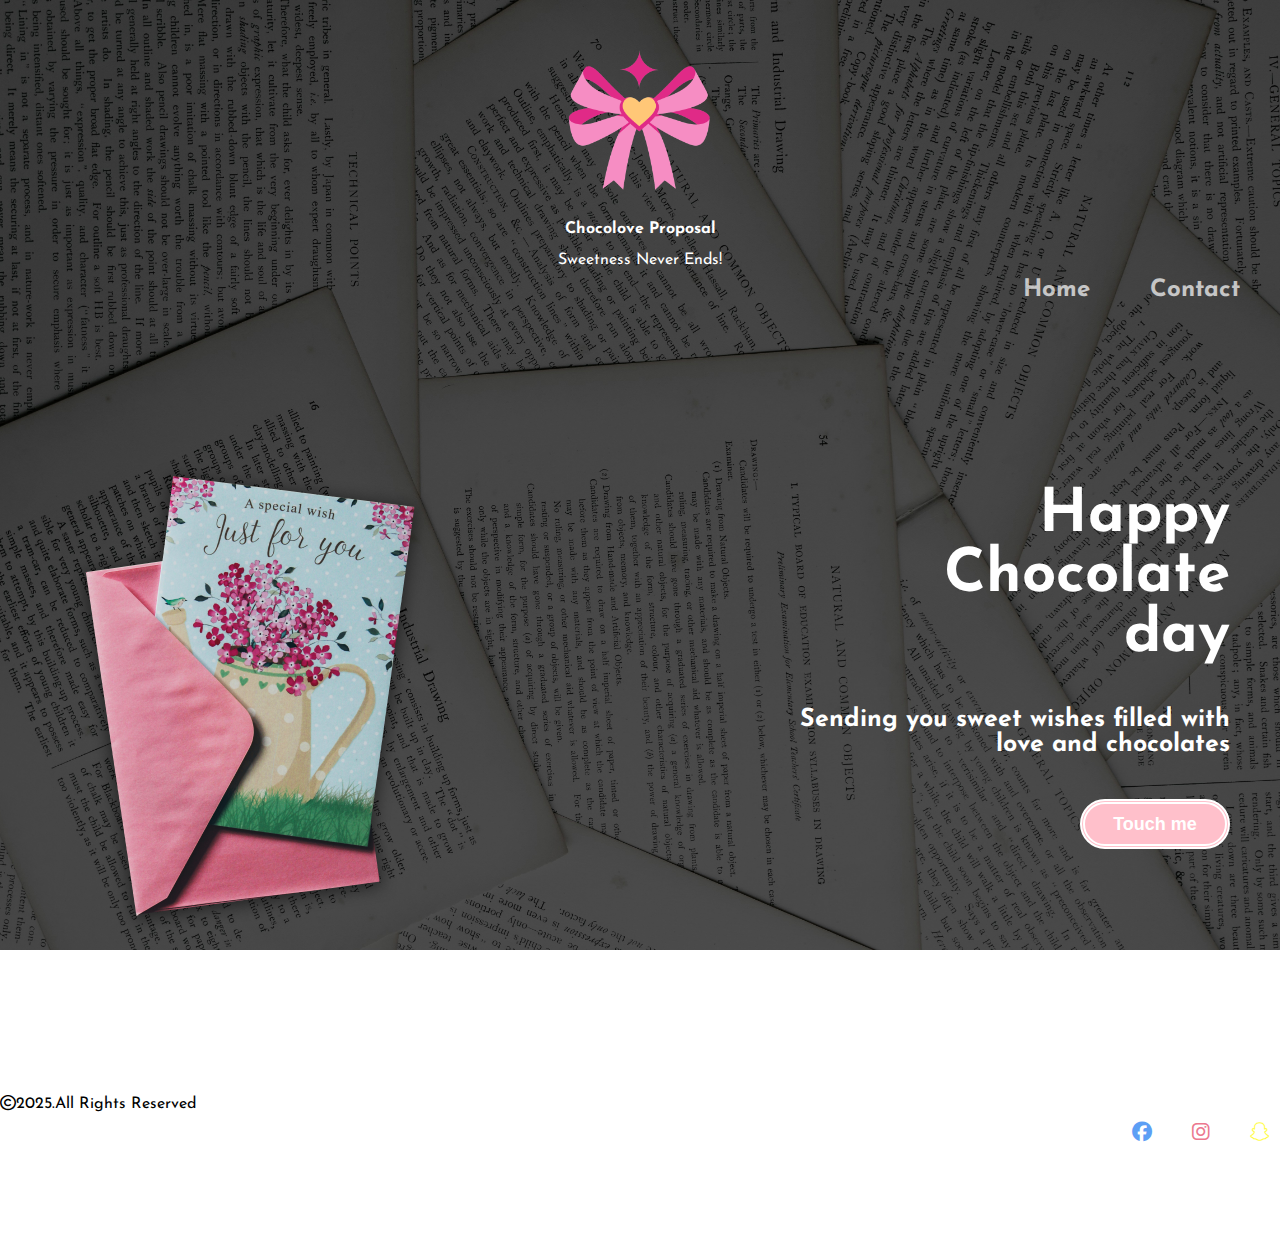
<file: index.html>
<!DOCTYPE html>
<html lang="en">
<head>
    <meta charset="UTF-8">
    <meta name="viewport" content="width=device-width, initial-scale=1.0">
    <title>Chocolove</title>
    <link rel = "stylesheet" href="style.css">
    <link rel="preconnect" href="https://fonts.googleapis.com">
    <link rel="preconnect" href="https://fonts.gstatic.com" crossorigin>
    <link href="https://fonts.googleapis.com/css2?family=Josefin+Sans:ital,wght@0,100..700;1,100..700&family=Montserrat:ital,wght@0,100..900;1,100..900&family=Poppins:wght@300;400;500;600;700&display=swap" rel="stylesheet">
    <link rel="stylesheet" href="https://cdnjs.cloudflare.com/ajax/libs/font-awesome/6.7.2/css/all.min.css" integrity="sha512-Evv84Mr4kqVGRNSgIGL/F/aIDqQb7xQ2vcrdIwxfjThSH8CSR7PBEakCr51Ck+w+/U6swU2Im1vVX0SVk9ABhg==" crossorigin="anonymous" referrerpolicy="no-referrer" />
</head>
<body>
    <div class="body">
        
        <div class="header">

            <div class="logo">
                <img src="logo.png" alt="logo">
                <h4 style="color: white;">Chocolove Proposal</h4>
                <p style="color: white;">Sweetness Never Ends!</p>
            </div>
    
    
            <div class="pages">
                <div class="home">
                    <a href="index.html">
                        Home
                    </a>
                </div>
    
                <div class="contact">
                    <a href="contact.html">
                        Contact
                    </a>
                </div>
    
            </div>
        </div>
        <br><br><br><br><br><br><br><br><br>
        <div class="banner">
            
            <div class="card">
                <img src="card.png" alt="card">
            </div>
            <div class="wish">
                <h1 style="color: white;">Happy Chocolate <br>day</h1>
                <h5 style="color: white;">Sending you sweet wishes filled with love and chocolates</h5>
                <button id = "greeting"><a href="greeting.html">Touch me</a></button>
            </div>
        </div>
    </div>
    
</body>
<br><br><br><br><br><br><br><br><br>

<footer>
    <div class="footer" style="background-color: white;">
        <div class="copyright"><i class="fa-regular fa-copyright"></i>2025.All Rights Reserved</div>
        <div class="social">
            <a href="https://www.facebook.com/share/18ZFsu8qre/" target="_blank" class="facebook">
                <i class="fa-brands fa-facebook"></i>
            </a>
            <a href="https://www.instagram.com/arkasalbum" target="_blank" class="instagram">
                <i class="fa-brands fa-instagram"></i>
            </a>
            <a href="https://www.snapchat.com/add/yourusername" target="_blank" class="snapchat">
                <i class="fa-brands fa-snapchat"></i>
            </a>
        </div>
        
    </div>
</footer>
</html>
</file>
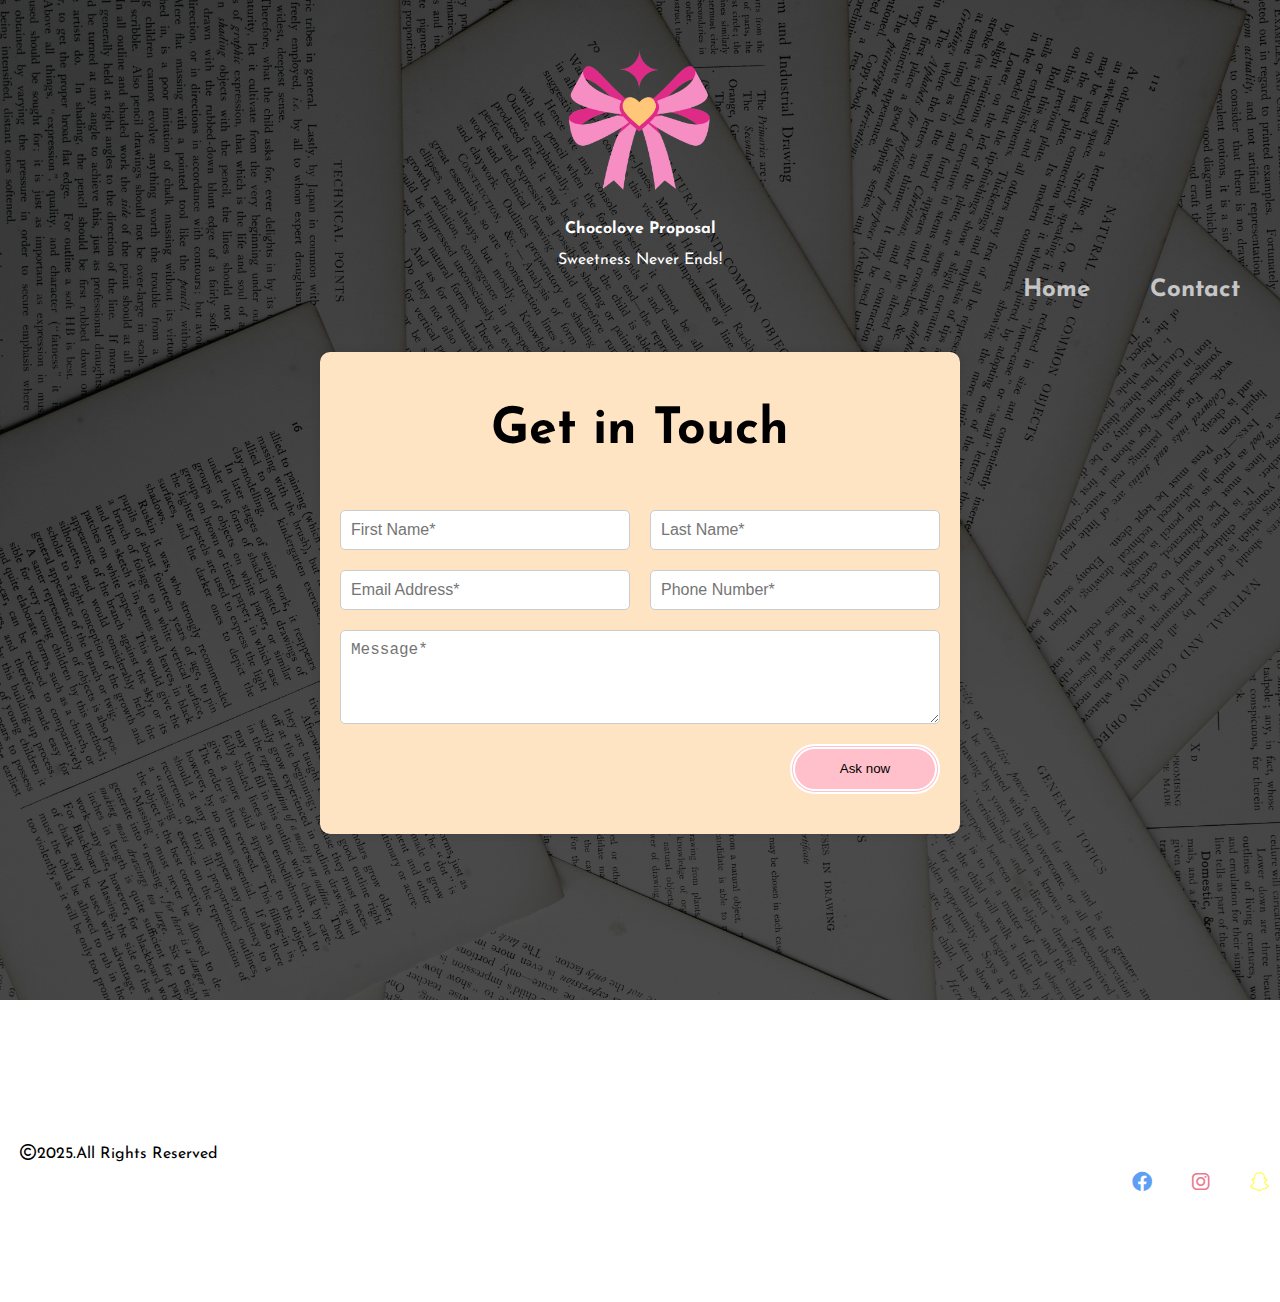
<file: contact.html>
<!DOCTYPE html>
<html lang="en">
<head>
    <meta charset="UTF-8">
    <meta name="viewport" content="width=device-width, initial-scale=1.0">
    <title>Contact</title>
    <link rel="stylesheet" href="contact.css">
    <link rel="preconnect" href="https://fonts.googleapis.com">
    <link rel="preconnect" href="https://fonts.gstatic.com" crossorigin>
    <link href="https://fonts.googleapis.com/css2?family=Josefin+Sans:ital,wght@0,100..700;1,100..700&family=Montserrat:ital,wght@0,100..900;1,100..900&family=Poppins:wght@300;400;500;600;700&display=swap" rel="stylesheet">
    <link rel="stylesheet" href="https://cdnjs.cloudflare.com/ajax/libs/font-awesome/6.0.0-beta3/css/all.min.css">
</head>
<body>
    <div class="body">
        <div class="header">
            <div class="logo">
                <img src="logo.png" alt="logo">
                <h4 style="color: white;">Chocolove Proposal</h4>
                <p style="color: white;">Sweetness Never Ends!</p>
            </div>
            <div class="pages">
                <div class="home">
                    <a href="index.html">Home</a>
                </div>
                <div class="contact">
                    <a href="contact.html">Contact</a>
                </div>
            </div>
        </div>
        <div class="contactform">
            <h1>Get in Touch</h1>
            <form class="form" action="/action">
                <div class="form-row">
                    <input type="text" id="fname" name="fname" required placeholder="First Name*">
                    <input type="text" id="lname" name="lname" required placeholder="Last Name*">
                </div>
                <div class="form-row">
                    <input type="email" id="email" name="email" required placeholder="Email Address*">
                    <input type="tel" id="phone" name="phone" required placeholder="Phone Number*">
                </div>
                <div class="form-row">
                    <textarea id="message" name="message" required placeholder="Message*" rows="4"></textarea>
                </div>
                <div class="form-row">
                    <button id="ask" type="submit">Ask now</button>
                </div>
            </form>
        </div>
    </div>
    <br><br><br><br><br><br><br><br><br>
    <footer>
        <div class="footer">
            <div class="copyright"><i class="fa-regular fa-copyright"></i>2025.All Rights Reserved</div>

            <div class="social">
                <a href="https://www.facebook.com/share/18ZFsu8qre/" target="_blank" class="facebook">
                    <i class="fa-brands fa-facebook"></i>
                </a>
                <a href="https://www.instagram.com/arkasalbum" target="_blank" class="instagram">
                    <i class="fa-brands fa-instagram"></i>
                </a>
                <a href="https://www.snapchat.com/add/yourusername" target="_blank" class="snapchat">
                    <i class="fa-brands fa-snapchat"></i>
                </a>
            </div>
            
        </div>
    </footer>
</body>
</html>
</file>
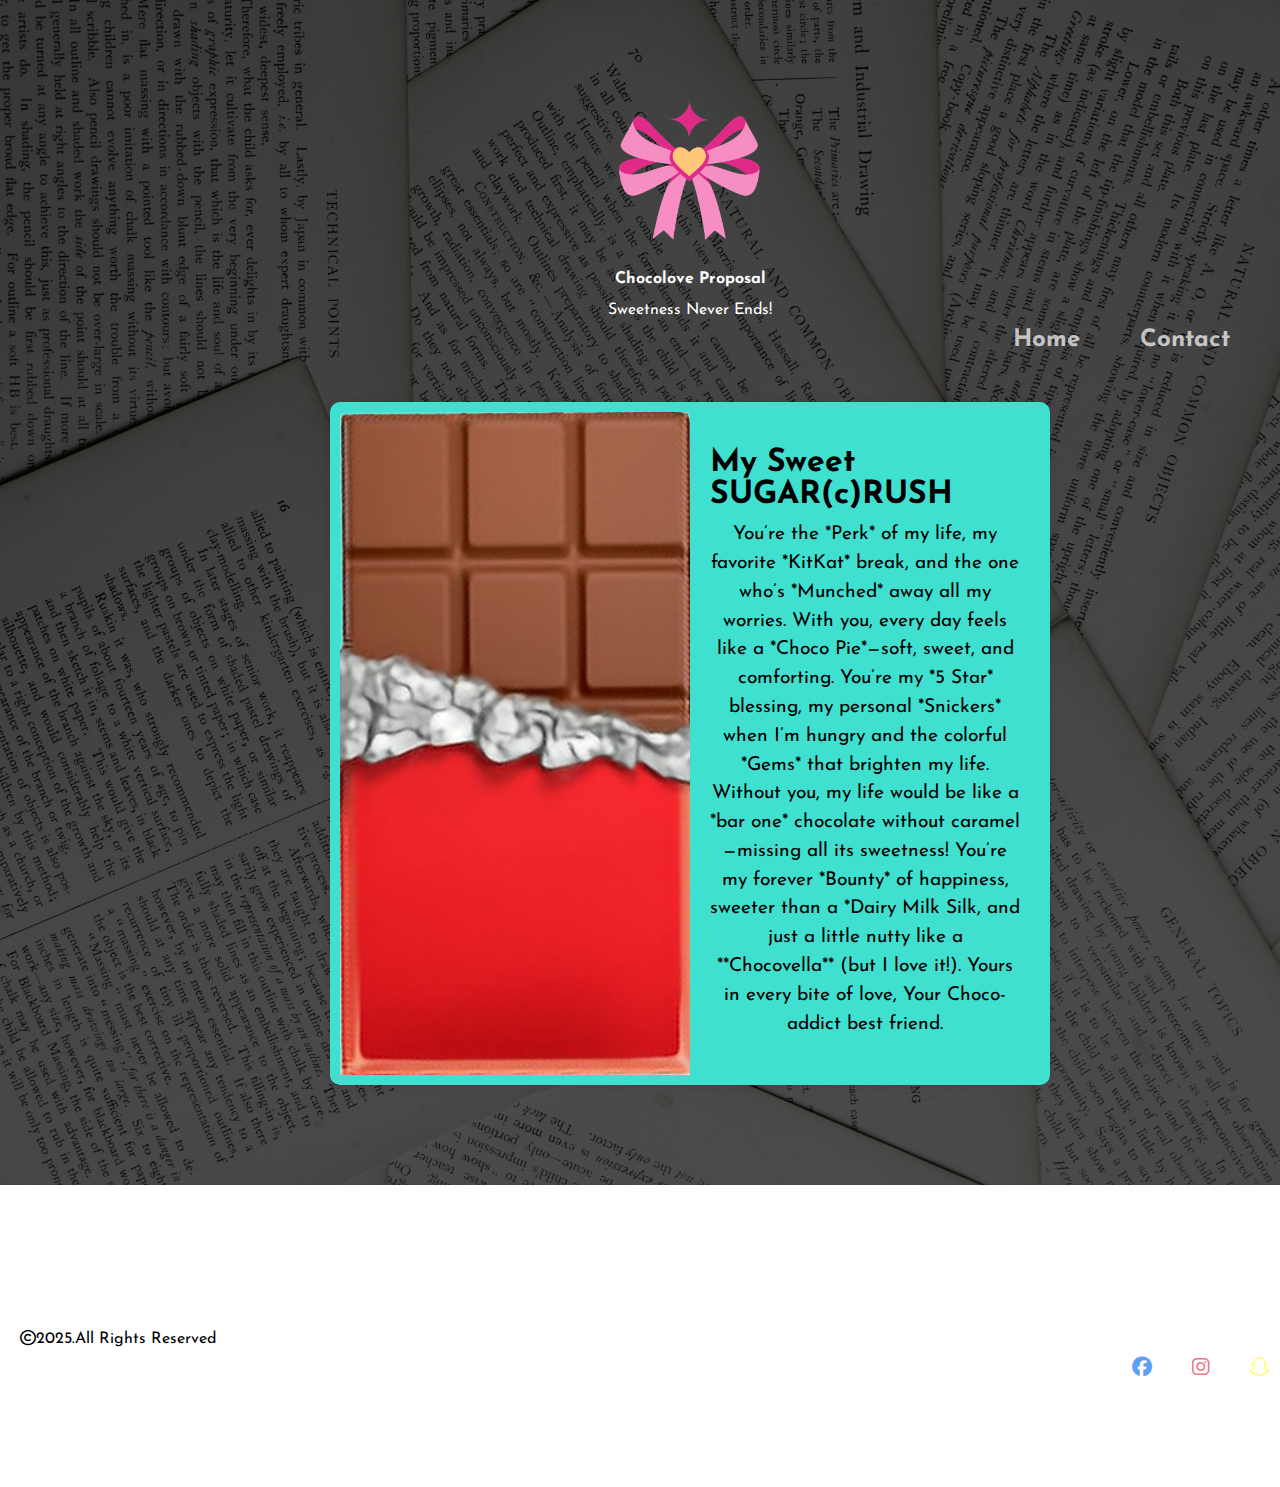
<file: greeting.html>
<!DOCTYPE html>
<html lang="en">
<head>
    <meta charset="UTF-8">
    <meta name="viewport" content="width=device-width, initial-scale=1.0">
    <title>Greeting</title>
    <link rel = "stylesheet" href="greeting.css">
    <link rel="preconnect" href="https://fonts.googleapis.com">
    <link rel="preconnect" href="https://fonts.gstatic.com" crossorigin>
    <link href="https://fonts.googleapis.com/css2?family=Josefin+Sans:ital,wght@0,100..700;1,100..700&family=Montserrat:ital,wght@0,100..900;1,100..900&family=Poppins:wght@300;400;500;600;700&display=swap" rel="stylesheet">
    <link rel="stylesheet" href="https://cdnjs.cloudflare.com/ajax/libs/font-awesome/6.7.2/css/all.min.css" integrity="sha512-Evv84Mr4kqVGRNSgIGL/F/aIDqQb7xQ2vcrdIwxfjThSH8CSR7PBEakCr51Ck+w+/U6swU2Im1vVX0SVk9ABhg==" crossorigin="anonymous" referrerpolicy="no-referrer" />
    
</head>
<body>
    <div class="body">
        <div class="header">

            <div class="logo">
                <img src="logo.png" alt="logo">
                <h4 style="color: white;">Chocolove Proposal</h4>
                <p style="color: white;">Sweetness Never Ends!</p>
            </div>
    
    
            <div class="pages">
                <div class="home">
                    <a href="index.html">
                        Home
                    </a>
                </div>
    
                <div class="contact">
                    <a href="contact.html">
                        Contact
                    </a>
                </div>
    
            </div>
    
        </div>
    
        <div class="card">
            <img src="chocolate.png" alt="Client Image">
            <div class="container">
                <h1>My Sweet SUGAR(c)RUSH</h1>
                <p> You’re the *Perk* of my life, my favorite *KitKat* break, and the one who’s *Munched* away all my worries.
                     With you, every day feels like a *Choco Pie*—soft, sweet, and comforting.  
                    You’re my *5 Star* blessing, my personal *Snickers* when I’m hungry and the colorful *Gems* that brighten 
                    my life. Without you, my life would be like a *bar one* chocolate  without caramel—missing all its sweetness!  
                    You’re my forever *Bounty* of happiness, sweeter than a *Dairy Milk Silk, and just a little nutty like a 
                    **Chocovella** (but I love it!).  
                    
                    Yours in every bite of love,  
                    Your Choco-addict best friend.
                    </p>
            </div>
        </div>
    </div>
    
</body>
<br><br><br><br><br><br><br><br><br>
<footer>
    <div class="footer" style="background-color: white;">
        <div class="copyright"><i class="fa-regular fa-copyright"></i>2025.All Rights Reserved</div>
        <div class="social">
            <a href="https://www.facebook.com/share/18ZFsu8qre/" target="_blank" class="facebook">
                <i class="fa-brands fa-facebook"></i>
            </a>
            <a href="https://www.instagram.com/arkasalbum" target="_blank" class="instagram">
                <i class="fa-brands fa-instagram"></i>
            </a>
            <a href="https://www.snapchat.com/add/yourusername" target="_blank" class="snapchat">
                <i class="fa-brands fa-snapchat"></i>
            </a>
        </div>
        
        </div>
    </div>
</footer>

</html>
</file>
<file: style.css>
body {
    font-family: 'Josefin Sans', sans-serif;
   margin: 0; /* Remove default margin */
    padding: 0; /* Remove default padding */
    overflow-x: hidden; /* Prevent horizontal scrolling */

}

.body{
    background-image: url('bg-image.jpg');
    background-size: cover; /* Ensures the background image covers the entire element */
    background-position: center; /* Centers the background image */
    background-repeat: no-repeat; /* Prevents the background image from repeating */
    min-height: 100vh; /* Ensures the .body element takes up at least the full viewport height */
    width: 100vw;
    margin: 0;
    padding: 0;
    
}
.pages{
    display: flex;
    gap: 20px;
    justify-content: right;
    font-weight: 900;
    font-size: 150%;
    
}
a{
    text-decoration: none;
    color: white;
    opacity: 0.7;
}

.contact a, .home a{
    padding-right: 40px;
}
.contact a:hover, .home a:hover{
    text-decoration: pink underline;
    color: white;
    opacity: 1;
    text-underline-offset: 10px;
    text-decoration-thickness: 4px;
}


p{
    text-align: center;
    line-height: 0.2;
    
}
.logo{
    text-align: center;
}

.logo img{
    display: block;
    margin: 0 auto;
    padding-top: 50px;
    height: 150px;
}



.wish {
    text-align: right;
   
    font-size: 30px;
    padding-right: 50px;
}

#greeting{
     border-radius: 25px;
     height: 50px;
     width: 150px;
     background-color: pink;
     border: double;
     border-color: white;
     border-width: 5px;
}
#greeting a{
    font-size: large;
    font-weight: 900;
    color: white;
    opacity: 1;
}

#greeting:hover{
    background-color: rgb(30, 3, 1);
    border-color: pink;
}

#greeting a:hover{
    color: pink;
}
.banner{
    display: flex;
    gap: 250px;
}


.card img{
    height: 500px;
    
}

.footer{
  padding-bottom: 100px;
}

.social{
    display: flex;
    justify-content: right;
}
  
.social {
    display: flex;
    justify-content: right;
    gap: 20px; /* Ensures spacing between icons */
}

.social a {
    text-decoration: none;
    padding: 10px;
    font-size: 10px; /* Default icon size */
    color: inherit; /* Keeps original color */
    transition: transform 0.3s ease-in-out; /* Smooth animation */
}

.facebook i {
    font-size: 20px; /* Facebook icon size */
    color: #1877F2;
}

.instagram i {
    font-size: 20px; /* Instagram icon size */
    color: #E4405F;
}

.snapchat i {
    font-size: 20px; /* Snapchat icon size */
    color: #FFFC00;
}

.social a:hover {
    transform: scale(1.2); /* Slight zoom effect on hover */
}



@media (max-width: 768px) {
    .body{
        padding-bottom: 10px;
    }
    .pages {
        flex-direction: column;
        align-items: center;
        font-size: 120%;
    }

    .contact a, .home a {
        padding-right: 0;
        margin-bottom: 10px;
        
    }

    .logo{
        padding-bottom: 10px;
    }

    .wish {
        text-align: center;
        font-size: 24px;
        padding-right: 0;
    }

    .banner {
        flex-direction: column;
        gap: 20px;
        align-items: center;
    }

    .card img {
        width: 100%;
        height: auto;
    }

    .card .container {
        width: 100%;
        padding: 10px;
    }

    .footer {
        flex-direction: column;
        align-items: center;
        padding-bottom: 50px;
    }

    .social {
        justify-content: center;
        padding-right: 0;
        margin-top: 20px;
    }
}

@media (max-width: 480px) {
    .pages {
        font-size: 100%;
    }

    .wish {
        font-size: 20px;
    }

    .card {
        width: 90%;
        margin: 20px auto;
    }

    .card .container h1 {
        font-size: 1.5em;
    }

    .card .container p {
        font-size: 1em;
    }

    .logo img {
        height: 100px;
    }

    .footer {
        padding-bottom: 30px;
    }
}
</file>
<file: contact.css>
body {
    font-family: 'Josefin Sans', sans-serif;
    margin: 0; /* Remove default margin */
    padding: 0; /* Remove default padding */
    overflow-x: hidden; /* Prevent horizontal scrolling */
}

.body {
    background-image: url('bg-image.jpg');
    background-size: cover; /* Ensures the background image covers the entire element */
    background-position: center; /* Centers the background image */
    background-repeat: no-repeat; /* Prevents the background image from repeating */
    min-height: 100vh; /* Ensures the .body element takes up at least the full viewport height */
    width: 100vw; /* Ensures the .body element takes up the full viewport width */
    margin: 0; /* Remove default margin */
    padding: 0; /* Remove default padding */
    padding-bottom: 100px; /* Add space at the bottom */
}

.pages {
    display: flex;
    gap: 20px;
    justify-content: right;
    font-weight: 900;
    font-size: 150%;
}

a {
    text-decoration: none;
    color: white;
    opacity: 0.7;
}

.contact a, .home a {
    padding-right: 40px;
}

.contact a:hover, .home a:hover {
    text-decoration: pink underline;
    color: white;
    opacity: 1;
    text-underline-offset: 10px;
    text-decoration-thickness: 4px;
}

p {
    text-align: center;
    line-height: 0.2;
}

.logo {
    text-align: center;
}

.logo img {
    display: block;
    margin: 0 auto;
    padding-top: 50px;
    height: 150px;
}

.footer {
    padding-bottom: 100px;
}

.social {
    display: flex;
    justify-content: right;
    gap: 20px; /* Ensures spacing between icons */
}

.social a {
    text-decoration: none;
    padding: 10px;
    font-size: 10px; /* Default icon size */
    color: inherit; /* Keeps original color */
    transition: transform 0.3s ease-in-out; /* Smooth animation */
}

.facebook i {
    font-size: 20px; /* Facebook icon size */
    color: #1877F2;
}

.instagram i {
    font-size: 20px; /* Instagram icon size */
    color: #E4405F;
}

.snapchat i {
    font-size: 20px; /* Snapchat icon size */
    color: #FFFC00;
}

.social a:hover {
    transform: scale(1.2); /* Slight zoom effect on hover */
}

.copyright{
    padding-left: 20px;
}
.contactform {
    display: flex;
    flex-direction: column;
    justify-content: center;
    align-items: center;
    height: auto;
    width: 600px;
    background-color: bisque;
    padding: 20px;
    margin: 50px auto;
    border-radius: 10px;
    box-shadow: 0 0 10px rgba(0, 0, 0, 0.1);
}

.contactform h1 {
    text-align: center;
    font-size: 50px;
    padding-bottom: 20px;
}

.form {
    width: 100%;
}

.form-row {
    display: flex;
    gap: 20px;
    margin-bottom: 20px;
    justify-content: flex-end;
}

.form-row input,
.form-row textarea {
    width: 100%;
    padding: 10px;
    border: 1px solid #ccc;
    border-radius: 5px;
    font-size: 16px;
}

#ask {
    border-radius: 25px;
    height: 50px;
    width: 150px;
    background-color: pink;
    border: double;
    border-color: white;
    border-width: 5px;
    
}

button{
    justify-content: right;
    align-self: flex-end; /* Align the button to the right */
    cursor: pointer;
}

/* Android Specific Styles */
/* Android Specific Styles */
@media (max-width: 768px) {
    .body{
        padding-bottom: 10px;
    }
    .pages {
        flex-direction: column;
        align-items: center;
        font-size: 120%;
    }

    .contact a, .home a {
        padding-right: 0;
        margin-bottom: 10px;
        
    }

    .logo{
        padding-bottom: 10px;
    }

    .contactform{
        width: 80%;
        
    }

    .form-row{
        flex-direction: column;
    }
    
    .form-row input,
.form-row textarea{
    width: 50%;
}

}
</file>
<file: greeting.css>
body {
    font-family: 'Josefin Sans', sans-serif;
    margin: 0; /* Remove default margin */
    padding: 0; /* Remove default padding */
    overflow-x: hidden; /* Prevent horizontal scrolling */
}

.body {
    background-image: url('bg-image.jpg');
    background-size: cover; /* Ensures the background image covers the entire element */
    background-position: center; /* Centers the background image */
    background-repeat: no-repeat; /* Prevents the background image from repeating */
    min-height: 100vh; /* Ensures the .body element takes up at least the full viewport height */
    width: 100vw;
    margin: 0;
    padding: 50px;
}

.pages {
    display: flex;
    gap: 20px;
    justify-content: right;
    font-weight: 900;
    font-size: 150%;
}

a {
    text-decoration: none;
    color: white;
    opacity: 0.7;
}

.contact a, .home a {
    padding-right: 40px;
}
.contact a{
    padding-right: 100px;
}
.contact a:hover, .home a:hover {
    text-decoration: pink underline;
    color: white;
    opacity: 1;
    text-underline-offset: 10px;
    text-decoration-thickness: 4px;
}

p {
    text-align: center;
    line-height: 0.2;
}

.logo {
    text-align: center;
}

.logo img {
    display: block;
    margin: 0 auto;
    padding-top: 50px;
    height: 150px;
}

.card {
    display: flex;
    background-color: turquoise;
    border-radius: 10px;
    box-shadow: 0 0 10px rgba(0, 0, 0, 0.1);
    overflow: hidden;
    margin: 50px auto;
    width: 700px;
    padding: 10px;
}

.card img {
    width: 50%;
    object-fit: cover;
    
}

.card .container {
    padding: 20px;
    display: flex;
    flex-direction: column;
    justify-content: center;
    width: 50%;
    box-sizing: border-box; /* Ensure padding is included in the element's total width and height */
}

.card .container h1 {
    margin: 0;
    font-size: 2em;
}

.card .container p {
    margin: 10px 0 0;
    font-size: 1.2em;
    line-height: 1.5; /* Adjust line height for better readability */
}

.footer {
    padding-bottom: 100px;
}

.social {
    display: flex;
    justify-content: right;
    gap: 20px; /* Ensures spacing between icons */
}

.social a {
    text-decoration: none;
    padding: 10px;
    font-size: 10px; /* Default icon size */
    color: inherit; /* Keeps original color */
    transition: transform 0.3s ease-in-out; /* Smooth animation */
}

.facebook i {
    font-size: 20px; /* Facebook icon size */
    color: #1877F2;
}

.instagram i {
    font-size: 20px; /* Instagram icon size */
    color: #E4405F;
}

.snapchat i {
    font-size: 20px; /* Snapchat icon size */
    color: #FFFC00;
}

.social a:hover {
    transform: scale(1.2); /* Slight zoom effect on hover */
}

.copyright {
    padding-left: 20px;
}

/* Android Specific Styles */
/* Android Specific Styles */
@media (max-width: 768px) {
    .body{
        padding-bottom: 10px;
    }
    .pages {
        flex-direction: column;
        align-items: center;
        font-size: 120%;
    }

    .contact a, .home a {
        padding-right: 0;
        margin-bottom: 10px;
        
    }

    .logo{
        padding-bottom: 10px;
    }

    .card {
        flex-direction: column; /* Use column direction for better responsiveness */
        padding-left: 5px;
        margin-left: -45px;
        width: 90%;
    }
    .card .container {
        width: 100%; /* Add this property to make the container take up the full width */
    }
    .form-row input,
    .form-row textarea {
        font-size: 18px; /* Increase font size for readability on smaller screens */
    }
}
</file>
